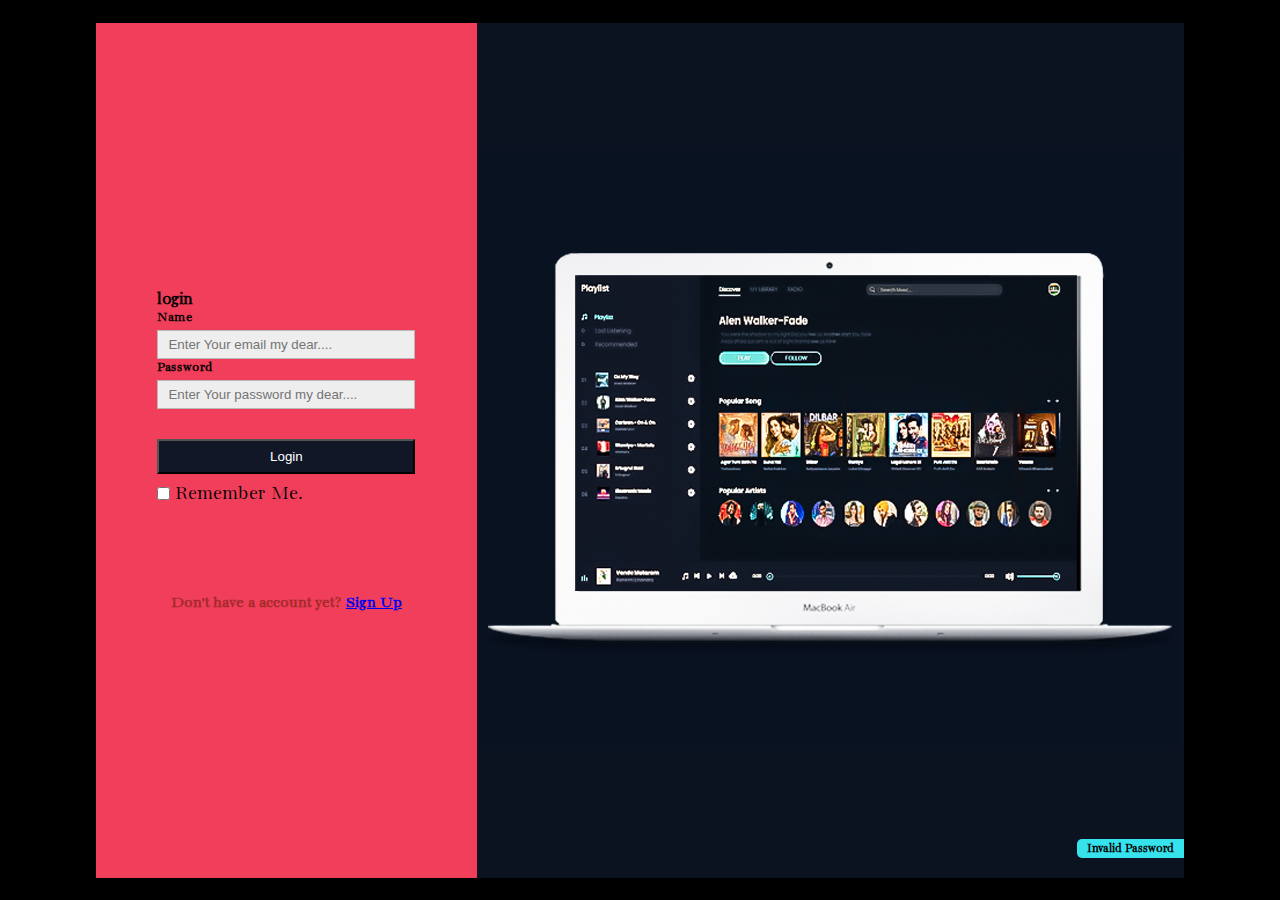
<file: login.html>
<!DOCTYPE html>
<html lang="en">
<head>
    <meta charset="UTF-8">
    <meta name="viewport" content="width=device-width, initial-scale=1.0">
    <title>Login</title>
    <link rel="stylesheet" href="style.css">
</head>
<body>
    <header>
       <div class="leftbx1">
        <div class="conten">
            <form method="post">
                <h3>login</h3>
                <div class="card">
                    <label for="name">Name</label>
                    <input type="email" name="username" id="username" placeholder="Enter Your email my dear.... " required>
                </div>
                <div class="card">
                    <label for="password">Password</label>
                    <input type="password" name="userpassword" id="userpassword"placeholder="Enter Your password my dear.... " required>
                </div>
                <input type="submit" value="Login" class="submit" onclick="func()">
                
                <div class="check">
                    <input type="checkbox" name="" id=""><span>Remember Me.</span>
                </div>
                <p>Don't have a account yet? <a href="signup.html">Sign Up</a></p>
            </form>
        </div>
       </div>
       <div class="rightbx1">
        <img src="login_png.jpg" alt="">
        <h3>Invalid Password</h3>
       </div>
    </header>
    <script>
        function func(){
            var email=document.getElementById('username').value;
            var pass= document.getElementById('userpassword').value;
            if(email=='shri2k99@gmail.com' && pass=='123')
            {   alert("succed ");
                 window.open("http://127.0.0.1:5500/index.html");
            }
            else{
                alert("Invalid");
            }
        }
      
    </script>

</body>
</html>
</file>
<file: style.css>
@import url('https://fonts.googleapis.com/css2?family=Bacasime+Antique&display=swap');
*{
    padding:0;
    margin:0;
    box-sizing:border-box;
}
body{
    font-family: 'Bacasime Antique', serif;
    width:100%;
    height:100vh;
    background:black;
    display:grid;
    place-items:center;

    
}
header{
    width:85%;
    height:95%;
    display: flex;
    flex-wrap: wrap;
    overflow: hidden;
    position: relative;
}

 .menu, .songside{
    width:25%;
    height:90%;
    
    background: #111727;
    box-shadow:5px 0px 2px #1a1b1d;
    color:white;
 }
 .songside{
    width:75%;
    background:#0b1320 ;

 }
 .master{
    width:100%;
     height:10%;
     box-shadow:0px 3px 8px #090f1f;   
    background: #111727;

 }
 .menu h1{
    font-size:25px;
    margin:15px 0px 0px 20px;
    font-weight:1000;
    color: white;
 }
 .playlist{
    
    margin:20px 0px 0px 20px;
    

 }
 .playlist h4{
    
    font-size:18px;
    font-weight: 400;
    padding-bottom:10px;
    color:white;
    cursor:pointer;
    display:flex;
    align-items:center;
    transition: .3s linear;
 }
 .playlist h4:hover{
    
    color:#36e2ec;
font-size: 22px;
 }
 .playlist h4 span{
  position:relative;
  margin-right: 35px;    
    
 }
 .playlist h4 span::before{
    content:'';
    position:absolute;
    width:4px;
    height:4px;
    border:2px solid #4c5262;
    border-radius:50%;
    top:-4px;
    transition:.3s linear;
      
   }
   .playlist h4:hover span::before{
     border: 2px solid  #fff;
  }
.menusong{
    width:100%;
    height:370px;
    
    margin-top:8px;
    overflow:auto;
}  
.menusong::-webkit-scrollbar{
    display:none;
}  
 .menusong li{
    list-style-type: none;
    position:relative;
    padding:5px 0px 5px 20px;
    display:flex;
    align-items:center;
    margin-bottom:8px;
    cursor:pointer;
    transition:.3s linear;
    
 }
 .menusong li :hover{
    background: rgb(105, 105, 105,.1);
 }
 .menusong li span{
    font-size:12px;
    font-weight: bold;
    color:#4c5262;
 }
 .menusong li img{
    width:32px;
    height:32px;
    margin-left:25px;
 }
 .menusong li h5{
    font-size:11px;
    margin-left:15px;
    width:170px;
    
    overflow:hidden;
    text-overflow:ellipsis;
    white-space: nowrap;
 }
 .subtitle{
    font-size:9px;
    color:pink ;
   
 }
 .menusong li .bi{
    position:absolute;
    right:15px;
 }
.master{
    display:flex;
    align-items:center;
    padding:0px 20px;
}
.master .wave{
    width:30px;
    height:30px;
     
    padding-bottom:5px;
    display:flex;
    align-items:flex-end;
    margin-right:10px;
    margin-top: 5px;
}
.master .wave .wave1{
    width:3px;
    height:10px;
    background: #36e2ec;
    margin-right:3px;
    border-radius:10px 10px 0px 0px;
    animation:unset;

}
.master .wave .wave1:nth-child(2){
    height:13px;
    margin-right:3.5px;
    animation-delay:.4s;

}
.master .wave .wave1:nth-child(3){
    height:8px;
    animation-delay:.8s;
    
}
.master .active1 .wave1{
    
    animation-delay:.5s linear infinite;
    
}
.master .active1 .wave1:nth-child(2){
     animation-delay:.4s;

}
.master .active1 .wave1:nth-child(3){
    height:8px;
    animation-delay:.8s;
    
}
@keyframes wave{
    0%{
        height:10px;
    }
    50%{
        height:15px;
    }
    100%{
        height:10px;
    }

}
.master img{
    width:55px;
    height:35px;
    
}
.master h5{
    width:130px;
    height:35px;
    margin-left: 15px;
  color:white;
  line-height:17px;
  /*border:1px solid white;*/
  overflow:hidden;
  text-overflow:ellipsis;
  white-space: nowrap;

  font-size: 13px; 
}
.master h5 .subtitle{
    
  font-size: 11px; 
  color:#4c5262;
  width:100px;
  overflow:hidden;
  text-overflow:ellipsis;
  white-space: nowrap;

}
.master .icon{
    
    font-size: 20px;
    color:white;
    margin:0px 20px 0px 40px; 
     outline: none;
     display: flex;
     align-items:center;
  
  }
  .master .icon .bi{
    
  cursor:pointer;
  outline:none;
  
  }
  .master .icon .shuffle{
    
    cursor:pointer;
    outline:none;
    
    }
  
 .shuffle{
    font-size:17.5px;
    margin-right:10px;
    width:18px;
    overflow:hidden;
    display:flex;
    align-items:center;
}
#download {
    font-size:20px;
    margin-left: 10px;
    text-decoration: none;
    color:#fff 
  
}
.master .icon .bi .wave1:nth-child(3){
    border:1px solid rgb(105,105,105,.1);
    border-radius:50%;
    padding:1px 5px 0px 7px;
    margin:0px 5px;

}
.master span{
    color:#fff;
    width:32px;
    
    font-size:11px;
    font-weight:400;


}
.master #currentstart{
    margin:0px 0px 0px 20px;
}
.bar{
    position:relative;
    width:43%;
    height:2px;
    background:rgba(105, 105, 170, .1);
    color: blue;
    margin:0px 15px 0px 10px;
    
}
.master .bar .bar2{
    position:absolute;
    background: #36e2ec;
    width:0%;
    height:100%;
    top:0;
    transition:1s linear;
   
    
}
 .dot{
    width:5px;
    height:5px;
    background: #36e2ec;
    position: absolute;
    border-radius: 50%;
    left:0%;
    top:-1.5px;
    transition: 1s linear;

}
.dot::before{
  content:'';
  position:absolute;
  width:15px;
  height:15px;
  border:1px solid #36e2ec;
  border-radius:50%;
  left:-7px;
  top:-6.5px;
  box-shadow:inset 0px 0px 3px #36e2ec;

}
.bar input{
    position:absolute;
    width:100%;
    top:-7px;
    left:0;
    cursor:pointer;
    z-index:999999999999999999999;
    opacity:0;

}
.vol{
    position: relative;
    width:100px;
    height:2px;
    background: rgb(105,105,170,.1);
    margin-left: 50px;
}
.vol .bi{
    position:absolute;
    color: #fff;
    font-size: 25px;
    top:-17px;
    left:-30px;
}
.vol input{
    position:absolute;
    width:100%;
    top:-6px;
    left:0;
    cursor:pointer;
    z-index:999999999999999;
    opacity:0;
}
.vol .volbar{
    position:absolute;
    width:100%;
    top:0;
    background: #36e2ec;
    height:100%;
    transition:1s linear;
    
}
.vol .dot{
    position: absolute;
    width:5px;
    height:5px;
    background: #36e2ec;
    position: absolute;
    border-radius: 50%;
    left:100%;
    top:-1.5px;
    transition: 1s linear;
}
.vol .dot::before{
    content:'';
    position:absolute;
    width:15px;
    height:15px;
   border:1px solid #36e2ec;
    border-radius:50%;
    left:-7px;
    top:-6.5px;
    box-shadow:inset 0px 0px 3px #36e2ec;  
    
}
.songside{
    z-index:2;

    
}
.songside::before{
    content: '';
    
    position:absolute;
    width:100%;
    height:300px;
    z-index:-1;
    
    background: url(bg.png);
}

.songside nav{
    width:100%;
    height:10%;
    
    margin:auto;
    display:flex;
    align-items: center;
    
    
}
.songside nav ul{

    display:flex;
    
}
.songside  li{
    list-style: none;
    position:relative;
    font-size: 13px;
    color: lightsalmon;
    margin-right:25px;
    cursor:pointer;
    transition:.3s linear;
}
.songside li:hover{
    color: #fff;
    
}
.songside nav ul li:nth-child(1){
    color:#fff;
}
.songside  li span{
    position:absolute;
    width:100%;
    height:2.5px;
    background: #36e2ec;
    bottom:-5px;
    left:0;
    border-radius:20px;
}
.search{
    position:relative;
    width:40%;
    padding:1px 10px;
    border-radius:20px;
    border:1px solid white;
      margin-left:120px ;
    color:gray;
    float: left;
}
.search::before{
    content:'';
    position: absolute;
    width:100%;
    height:100%;
    background:rgb(184,184,184,.1);
    border-radius: 20px;
    backdrop-filter:blur(5px);
    z-index:-1;

}
.search .searchresult{
    
    position: absolute;
    width:96%;
    height: 190px;
    /*border:1px solid white;*/
    margin-top:10px;
    border-radius: 5px;
    overflow: auto;
  

}
 .searchresult::-webkit-scrollbar{
    display: none;
}
.searchresult .card{
    width: 100%;
    min-height:45px;
    display:flex;
    align-items: center;
    /*border: 1px solid white;*/
    background: rgb(184, 184, 184,.1);
    margin-bottom:10px;
    text-decoration: none;
    display: none;

     

}
.card img{
    width:35px;
    height: 35px;
    border-radius:5px;
}

.card .content{
    width:80%;
    height: 100%;
    
    padding: 0;
    font-size:13px;
    font-weight: 600;
    color: #fff;

}
.card .subtitle{
    font-size: 11px;
    color:#a4a8b4;
    font-weight: 500;

}
.search .bi{
    font-size:13px;
    padding:3px 0px 0px 10px;
}
.search input{
    background:none;
    border:none;
    outline:none;
    padding: 0px 10px;
    color:white;
}
.user{
    position:relative;
    width:30px;
    height:30px;
        margin-left:20px ;
    border-radius:50%;
}
.user img{
    width:100%;
    height:100%;
    border-radius:50%;
     box-shadow:2px 2px 8px #121213;
     
}
.content{
    width:90%;
    height:30%;
    
    
    margin:auto;
    padding-top:20px;
}
.content h1{
    font-size:25px;
    font-weight:600;
}
.content p{
    font-size:11px;
    font-weight:400;
    color:#4c5262;
    margin:5px;
}
.content .buttons{
    margin-top:15px;
}
.buttons button{
    width:130px;
    height:30px;
    border:2px solid #36e2ec;
    outline:none;
    border-radius:20px;
    background:rgb(70, 14, 116);
    color:white;
    cursor:pointer;
    transition:.3s linear; 
}
.content .buttons button:hover{
    background: none;
    color:#36e2ec;
}


.popular{
    width:90%;
    height:auto;
    margin:auto;
    margin-top:2px;
    
}

.h4{
    display:flex;
    align-items:center;
    justify-content: space-between;
}
.h4 .bi{
    color:#a4a8b4;
    cursor:pointer;
    transition:.3s linear;
    
}
.h4 .bi:hover{
    color:white;
}
.popsong{
    width:100%;
    height:150px;
    margin-top:15px;
    display:flex;
    
     overflow:auto;
     scroll-behavior: smooth;
}
.popsong::-webkit-scrollbar{
    display: none;
}
.popsong li{
    min-width:100px;
    height:140px;
    list-style-type:none;
    margin-right: 10px;
    transition:.3s linear;
}
.popsong li:hover{
    background: rgb(105, 105, 105,.1);
}
li .imgplay{
  position:relative;
  width:100px;
  height:100px;
  display:flex;
  align-items:center;
  justify-content:center;

}
li .imgplay img{
    width:100%;
    height:100%;

}
li .imgplay .bi{
    position:absolute;
    font-size:20px;
    cursor:pointer;
    transition:.3s linear;
    opacity:0;
}
li:hover .imgplay .bi{
    opacity:1;
}
.popsong li h5{
    padding:5px 0px 0px 5px;
    line-height:15px;
    font-size:10px;
    width:100px;
    overflow:hidden;
    white-space:nowrap;
    text-overflow: ellipsis;
}
.popsong li .subtitle{
    font-size:9px;
    overflow:hidden;
    white-space:nowrap;
    text-overflow: ellipsis;
    color:#4c5262;

}
header .popularartists{
    width:90%;
    height:auto;
    
    margin:auto;
    margin-top:15px;
}
.popularartists .h4{
    display:flex;
    align-items:center;
    justify-content: space-between;
}
.popularartists .h4 .bi{
    color:#a4a8b4;
    cursor:pointer;
    transition:.3s linear;
    
}
 .popularartists .h4 .bi:hover{
    color:white;
}
.popularartists .item{
    width:100%;
    height:auto;
    margin-top:15px;
    display:flex;
    
     overflow:auto;
     scroll-behavior: smooth;
}
.popularartists .item::-webkit-scrollbar{
    display:none;
}
.popularartists .item li{
    list-style-type:none;
    position: relative;
   min-width: 60px;
    height: 60px;
    margin-right:20px;
    border-radius: 50%;
    cursor:pointer;

}
.popularartists .item li img{
    width:100%;
    height: 100%;
    border-radius: 20%;
}

header .leftbx1, .rightbx1{
   position: relative;
   width:65%;
   height:100%;
   display: flex;
   align-items: center;
   justify-content: center;
   background: #0b1320;


}
header .leftbx1{
    width:35%;
    background: rgb(240, 62, 91);
    box-shadow:5px 0px 2px #090f1f;

} 
.leftbx1 .content{
    width:75%;
    height:auto;
   
    padding: 25px 20px;
    background: #fff;
}
.leftbx1 .content .card{
width:100%;
display: flex;
align-items: flex-start;
flex-direction: column;
justify-content: center;
margin-top: 20px;

}
.conten .card label{
    font-size: 14px;
    font-weight: bold;
}
.conten .card input{
    width: 100%;
    padding: 6px 10px;
    border:1px solid rgb(184, 184, 184);
    background: rgb(238, 238, 238);
    margin-top: 5px;

}
 .submit{
    margin-top: 30px;
    padding: 8px 20px;
    color: #fff;
    background: #111727;
    width: 100%;
    cursor:pointer;
}
.check{
    display: flex;
    align-items: center;
    margin-top: 10px;
}
.check span{
    margin-left: 5px;
    font-size: 20px;

}
.conten p{
      margin-top: 90px;
      text-align: center;
      font-size: 17px;
      font-style: bolder;
      color: brown;
      font-weight: bold;


}
.rightbx1 h3{
    position: absolute;
    background: #36e2ec;
    color:#000;
    right:0;
    bottom:20px;
    padding:3px 10px;
    border-radius: 5px 0px 0px 5px;

    font-size:13px;
    

}
.songinfo{
    position: absolute;
    left:0vw;

}
.songinfo img{
   
    opacity:0;
    transition: opacity 0.7s ease-in ;
    width: 50px;
    margin-top: 10px;

}
</file>
